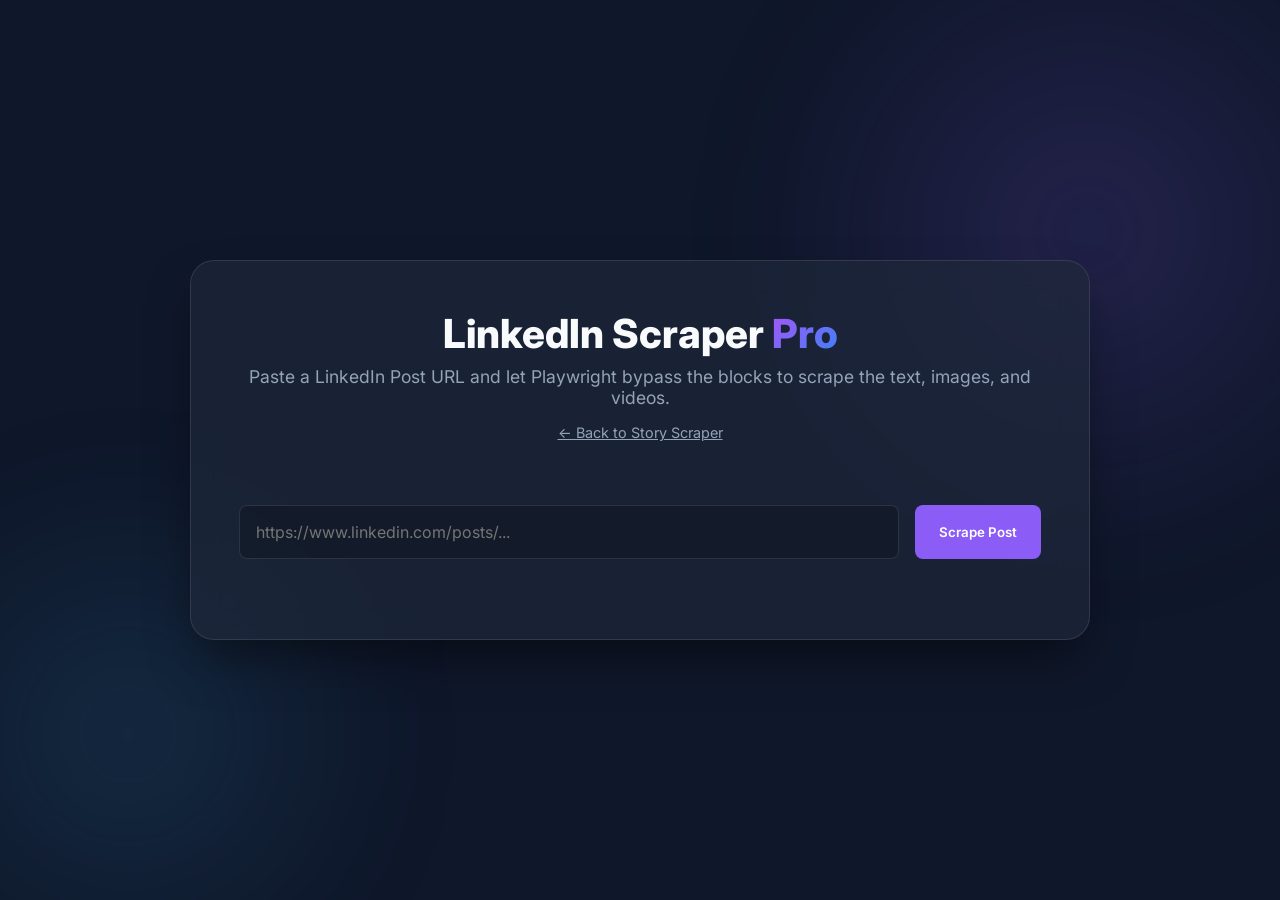
<file: linkedin.html>
<!DOCTYPE html>
<html lang="en">
<head>
    <meta charset="UTF-8">
    <meta name="viewport" content="width=device-width, initial-scale=1.0">
    <title>LinkedIn Post Scraper</title>
    <link href="https://fonts.googleapis.com/css2?family=Inter:wght@400;600;800&display=swap" rel="stylesheet">
    <link rel="stylesheet" href="/style.css">
    <style>
        .input-group {
            display: flex;
            gap: 1rem;
            margin-bottom: 2rem;
        }
        .input-group input {
            flex: 1;
            padding: 1rem;
            border-radius: 8px;
            border: 1px solid var(--glass-border);
            background: rgba(0,0,0,0.2);
            color: white;
            font-size: 1rem;
        }
        .input-group input:focus {
            outline: none;
            border-color: var(--accent);
        }
        .results-box {
            background: rgba(0,0,0,0.2);
            border: 1px solid var(--glass-border);
            padding: 1.5rem;
            border-radius: 12px;
            margin-top: 2rem;
        }
        .results-box h3 { margin-bottom: 1rem; color: var(--accent); }
        .download-section { margin-bottom: 1.5rem; }
        .download-section p { margin-bottom: 0.5rem; color: var(--text-main); }
        .text-container {
            display: flex;
            gap: 0.5rem;
            margin-top: 0.5rem;
        }
        #text-content {
            flex: 1;
            width: 100%;
            height: 150px;
            padding: 0.75rem;
            border-radius: 8px;
            border: 1px solid var(--glass-border);
            background: rgba(0,0,0,0.3);
            color: var(--text-main);
            font-family: 'Inter', sans-serif;
            font-size: 0.9rem;
            resize: vertical;
        }
        #text-content:focus {
            outline: none;
            border-color: var(--accent);
        }
        .copy-btn {
            padding: 0.75rem 1.25rem;
            border-radius: 8px;
            background: var(--accent);
            color: white;
            border: none;
            cursor: pointer;
            font-weight: 600;
            transition: background 0.2s;
            white-space: nowrap;
        }
        .copy-btn:hover {
            background: var(--accent-hover);
        }
        .download-list {
            list-style-type: none;
            padding-left: 0;
            margin-top: 0.5rem;
        }
        .download-list li {
            margin-bottom: 0.5rem;
        }
        .download-link {
            display: inline-block;
            padding: 0.5rem 1rem;
            background: rgba(255,255,255,0.05);
            border: 1px solid var(--glass-border);
            border-radius: 6px;
            color: var(--accent);
            text-decoration: none;
            transition: all 0.2s;
        }
        .download-link:hover {
            background: rgba(255,255,255,0.1);
            border-color: var(--accent);
        }
    </style>
</head>
<body>
    <div class="background-blobs">
        <div class="blob blob-1"></div>
        <div class="blob blob-2"></div>
    </div>
    
    <div class="container glass-panel">
        <header>
            <h1>LinkedIn Scraper <span>Pro</span></h1>
            <p>Paste a LinkedIn Post URL and let Playwright bypass the blocks to scrape the text, images, and videos.</p>
            <a href="/" class="back-btn" style="display:inline-block; margin-top:1rem;">← Back to Story Scraper</a>
        </header>

        <main>
            <div class="input-group">
                <input type="text" id="linkedin-url" placeholder="https://www.linkedin.com/posts/..." />
                <button class="scrape-btn" id="scrape-btn" onclick="scrapeLinkedIn()">Scrape Post</button>
            </div>

            <div id="loading-indicator" class="loading hidden">Scraping with Playwright...</div>
            <div id="error-message" class="error hidden"></div>

            <div id="results" class="results-box hidden">
                <h3>Successfully Extracted!</h3>
                
                <!-- Text Section -->
                <div class="download-section">
                    <p><strong>Text Content:</strong></p>
                    <div class="text-container">
                        <textarea id="text-content" readonly></textarea>
                        <button class="copy-btn" onclick="copyText()">Copy Text</button>
                    </div>
                </div>
                
                <!-- Images Section -->
                <div class="download-section" id="images-section">
                    <p><strong>Images:</strong></p>
                    <ul id="res-img" class="download-list"></ul>
                </div>
                
                <!-- Videos Section -->
                <div class="download-section" id="videos-section">
                    <p><strong>Videos:</strong></p>
                    <ul id="res-vid" class="download-list"></ul>
                </div>
            </div>
        </main>
    </div>

    <script>
        async function scrapeLinkedIn() {
            const urlInput = document.getElementById('linkedin-url').value;
            if (!urlInput) {
                alert("Please enter a valid LinkedIn URL");
                return;
            }

            const btn = document.getElementById('scrape-btn');
            const loading = document.getElementById('loading-indicator');
            const errBox = document.getElementById('error-message');
            const resultsBox = document.getElementById('results');

            btn.disabled = true;
            btn.textContent = 'Scraping...';
            loading.classList.remove('hidden');
            errBox.classList.add('hidden');
            resultsBox.classList.add('hidden');

            try {
                const response = await fetch('/api/scrape_linkedin', {
                    method: 'POST',
                    headers: { 'Content-Type': 'application/json' },
                    body: JSON.stringify({ url: urlInput })
                });
                
                const data = await response.json();
                
                loading.classList.add('hidden');
                btn.disabled = false;
                btn.textContent = 'Scrape Post';

                if (data.success) {
                    // Display text content
                    const textContent = document.getElementById('text-content');
                    textContent.value = data.result.text || 'No text found.';
                    
                    // Clear previous results
                    document.getElementById('res-img').innerHTML = '';
                    document.getElementById('res-vid').innerHTML = '';
                    
                    // Create image download links
                    if (data.result.images && data.result.images.length > 0) {
                        data.result.images.forEach(imgUrl => {
                            const li = document.createElement('li');
                            const a = document.createElement('a');
                            a.href = imgUrl;
                            a.download = imgUrl.split('/').pop();
                            a.textContent = `Download Image (${a.download})`;
                            a.className = 'download-link';
                            li.appendChild(a);
                            document.getElementById('res-img').appendChild(li);
                        });
                        document.getElementById('images-section').style.display = 'block';
                    } else {
                        document.getElementById('images-section').style.display = 'none';
                    }
                    
                    // Create video download links
                    if (data.result.videos && data.result.videos.length > 0) {
                        data.result.videos.forEach(vidUrl => {
                            const li = document.createElement('li');
                            const a = document.createElement('a');
                            a.href = vidUrl;
                            a.download = vidUrl.split('/').pop();
                            a.textContent = `Download Video (${a.download})`;
                            a.className = 'download-link';
                            li.appendChild(a);
                            document.getElementById('res-vid').appendChild(li);
                        });
                        document.getElementById('videos-section').style.display = 'block';
                    } else {
                        document.getElementById('videos-section').style.display = 'none';
                    }
                    
                    resultsBox.classList.remove('hidden');
                } else {
                    errBox.textContent = "Error: " + data.error;
                    errBox.classList.remove('hidden');
                }
            } catch (error) {
                loading.classList.add('hidden');
                btn.disabled = false;
                btn.textContent = 'Scrape Post';
                errBox.textContent = "Failed to communicate with the backend.";
                errBox.classList.remove('hidden');
            }
        }
        
        function copyText() {
            const textarea = document.getElementById('text-content');
            textarea.select();
            document.execCommand('copy');
            alert('Text copied to clipboard!');
        }
    </script>
</body>
</html>
</file>
<file: style.css>
:root {
    --bg-primary: #0f172a;
    --text-main: #f8fafc;
    --text-muted: #94a3b8;
    --accent: #8b5cf6;
    --accent-hover: #7c3aed;
    --glass-bg: rgba(30, 41, 59, 0.7);
    --glass-border: rgba(255, 255, 255, 0.1);
}

* {
    margin: 0;
    padding: 0;
    box-sizing: border-box;
    font-family: 'Inter', sans-serif;
}

body {
    background-color: var(--bg-primary);
    color: var(--text-main);
    min-height: 100vh;
    display: flex;
    justify-content: center;
    align-items: center;
    padding: 2rem;
    overflow-x: hidden;
    position: relative;
}

.background-blobs {
    position: fixed;
    top: 0;
    left: 0;
    width: 100vw;
    height: 100vh;
    z-index: -1;
    overflow: hidden;
}

.blob {
    position: absolute;
    filter: blur(80px);
    opacity: 0.5;
    border-radius: 50%;
    animation: float 20s infinite alternate ease-in-out;
}

.blob-1 {
    top: -10%;
    right: -10%;
    width: 50vw;
    height: 50vw;
    background: radial-gradient(circle, rgba(139,92,246,0.4) 0%, rgba(15,23,42,0) 70%);
}

.blob-2 {
    bottom: -10%;
    left: -10%;
    width: 40vw;
    height: 40vw;
    background: radial-gradient(circle, rgba(56,189,248,0.3) 0%, rgba(15,23,42,0) 70%);
}

@keyframes float {
    0% { transform: translate(0, 0) scale(1); }
    100% { transform: translate(-50px, 50px) scale(1.1); }
}

.glass-panel {
    background: var(--glass-bg);
    backdrop-filter: blur(16px);
    -webkit-backdrop-filter: blur(16px);
    border: 1px solid var(--glass-border);
    border-radius: 24px;
    padding: 3rem;
    width: 100%;
    max-width: 900px;
    box-shadow: 0 25px 50px -12px rgba(0, 0, 0, 0.5);
}

header {
    text-align: center;
    margin-bottom: 3rem;
}

h1 {
    font-size: 2.5rem;
    font-weight: 800;
    margin-bottom: 0.5rem;
}

h1 span {
    background: linear-gradient(135deg, #a855f7, #3b82f6);
    -webkit-background-clip: text;
    -webkit-text-fill-color: transparent;
}

header p {
    color: var(--text-muted);
    font-size: 1.1rem;
}

.step {
    transition: all 0.4s ease;
    opacity: 0;
    transform: translateY(20px);
    pointer-events: none;
    position: absolute;
}

.step.active {
    opacity: 1;
    transform: translateY(0);
    pointer-events: auto;
    position: relative;
}

.hidden {
    display: none !important;
}

h2 {
    font-size: 1.5rem;
    font-weight: 600;
    margin-bottom: 1.5rem;
    display: flex;
    align-items: center;
    gap: 0.5rem;
}

.grid-container {
    display: grid;
    grid-template-columns: repeat(auto-fill, minmax(180px, 1fr));
    gap: 1rem;
    max-height: 50vh;
    overflow-y: auto;
    padding-right: 1rem;
}

.grid-container::-webkit-scrollbar, .list-container::-webkit-scrollbar {
    width: 8px;
}
.grid-container::-webkit-scrollbar-track, .list-container::-webkit-scrollbar-track {
    background: rgba(255,255,255,0.05);
    border-radius: 4px;
}
.grid-container::-webkit-scrollbar-thumb, .list-container::-webkit-scrollbar-thumb {
    background: rgba(255,255,255,0.2);
    border-radius: 4px;
}

.tag-card {
    background: rgba(255, 255, 255, 0.05);
    border: 1px solid var(--glass-border);
    padding: 1rem;
    border-radius: 12px;
    color: var(--text-main);
    cursor: pointer;
    font-weight: 600;
    font-size: 1rem;
    transition: all 0.2s ease;
    text-align: center;
}

.tag-card:hover {
    background: rgba(255, 255, 255, 0.1);
    transform: translateY(-2px);
    border-color: rgba(255, 255, 255, 0.2);
    box-shadow: 0 10px 15px -3px rgba(0, 0, 0, 0.1);
}

.list-container {
    display: flex;
    flex-direction: column;
    gap: 1rem;
    max-height: 50vh;
    overflow-y: auto;
    padding-right: 1rem;
}

.headline-card {
    background: rgba(0, 0, 0, 0.2);
    border: 1px solid var(--glass-border);
    padding: 1.5rem;
    border-radius: 16px;
    display: flex;
    justify-content: space-between;
    align-items: center;
    gap: 2rem;
    transition: all 0.2s ease;
}

.headline-card:hover {
    background: rgba(255, 255, 255, 0.05);
}

.headline-card h3 {
    font-size: 1.1rem;
    font-weight: 500;
    line-height: 1.4;
    flex: 1;
}

.scrape-btn {
    background: var(--accent);
    color: white;
    border: none;
    padding: 0.75rem 1.5rem;
    border-radius: 8px;
    font-weight: 600;
    cursor: pointer;
    transition: background 0.2s ease;
    white-space: nowrap;
}

.scrape-btn:hover:not(:disabled) {
    background: var(--accent-hover);
}

.scrape-btn:disabled {
    opacity: 0.5;
    cursor: not-allowed;
}

.back-btn {
    background: none;
    border: none;
    color: var(--text-muted);
    font-size: 0.9rem;
    cursor: pointer;
    margin-bottom: 1rem;
    transition: color 0.2s;
}

.back-btn:hover {
    color: var(--text-main);
}

.subtitle {
    color: var(--accent);
    margin-bottom: 1.5rem;
    margin-top: -1rem;
    font-size: 0.95rem;
}

.loading {
    display: flex;
    justify-content: center;
    align-items: center;
    height: 100px;
    color: var(--text-muted);
    font-style: italic;
    animation: pulse 1.5s infinite;
}

.error {
    color: #ef4444;
    background: rgba(239, 68, 68, 0.1);
    padding: 1rem;
    border-radius: 8px;
}

@keyframes pulse {
    0%, 100% { opacity: 1; }
    50% { opacity: 0.5; }
}

.success-message {
    text-align: center;
    padding: 3rem 0;
}

.icon-check {
    width: 64px;
    height: 64px;
    background: linear-gradient(135deg, #10b981, #059669);
    color: white;
    border-radius: 50%;
    display: flex;
    align-items: center;
    justify-content: center;
    font-size: 2rem;
    font-weight: bold;
    margin: 0 auto 1.5rem auto;
    box-shadow: 0 0 30px rgba(16, 185, 129, 0.4);
}

#saved-path-label {
    margin-top: 1rem;
    font-size: 0.9rem;
    color: var(--text-muted);
    background: rgba(0, 0, 0, 0.3);
    padding: 0.5rem 1rem;
    border-radius: 6px;
    display: inline-block;
}
</file>
